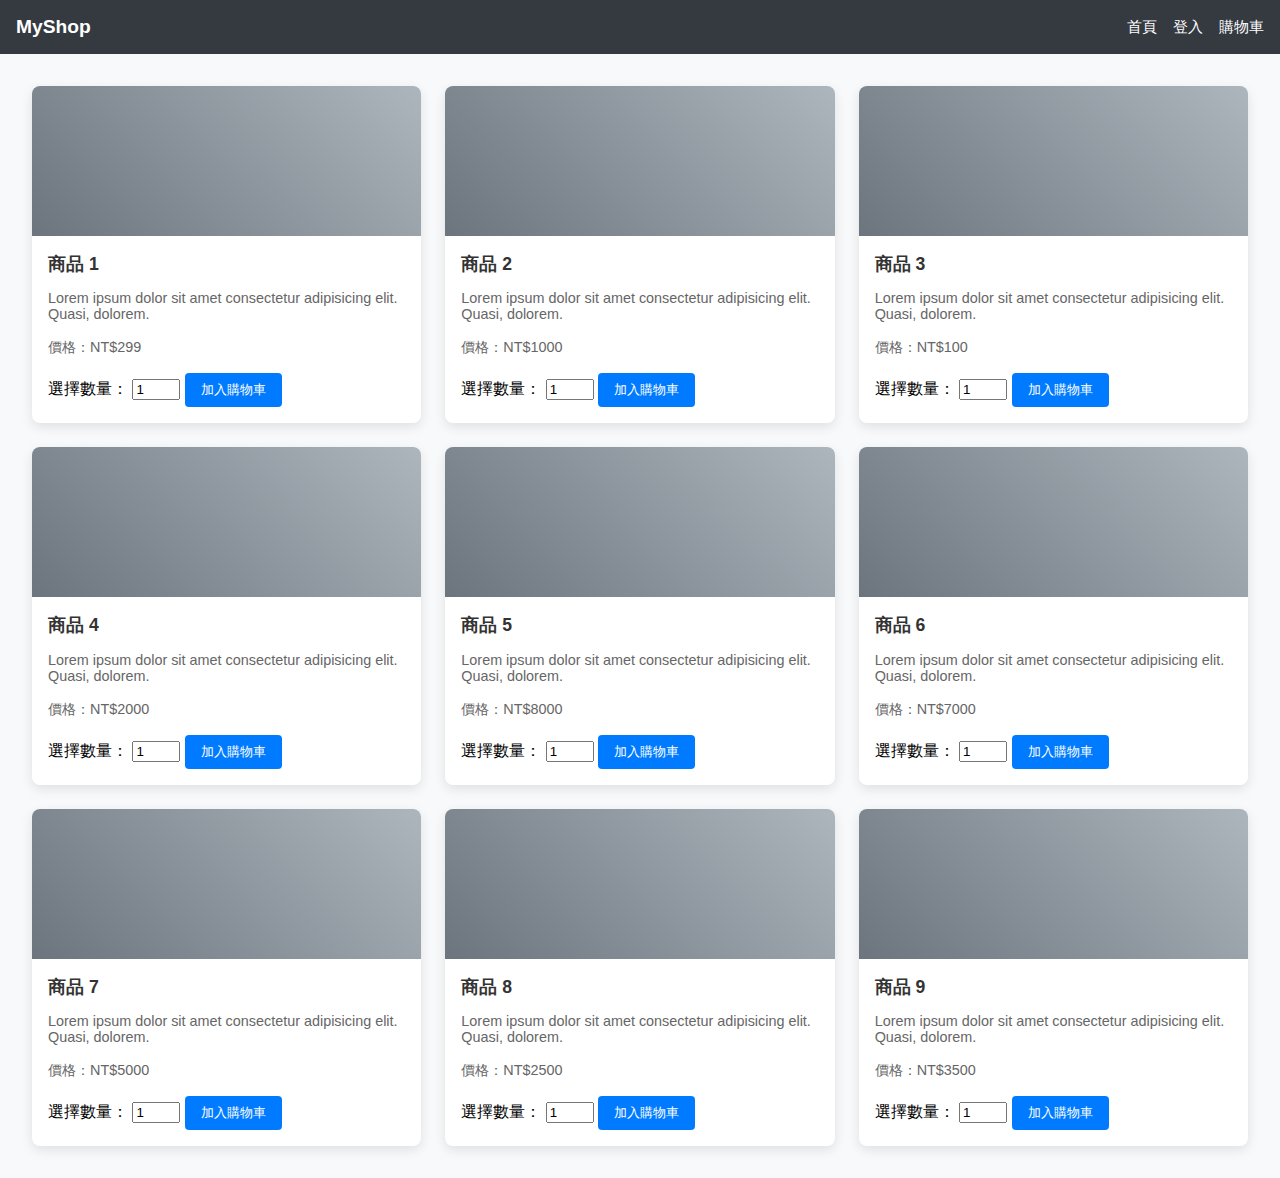
<file: web/index.html>
<!DOCTYPE html>
<html lang="en">
<head>
    <meta charset="UTF-8">
    <meta name="viewport" content="width=device-width, initial-scale=1.0">
    <title>電商首頁</title>
    <link rel="stylesheet" href="index.css">
</head>
<body>
     <nav>
    <div class="logo">MyShop</div>
    <ul>
      <li><a href="index.html">首頁</a></li>
      <li><a href="sign in.html">登入</a></li>
      <li><a href="cart.html">購物車</a></li>
    </ul>
  </nav>

  <section class="product-grid">
    <div class="product-card">
      <div class="product-image"></div>
      <div class="product-content">
        <h3>商品 1</h3>
        <p>Lorem ipsum dolor sit amet consectetur adipisicing elit. Quasi, dolorem.</p>
        <p class="price">價格：NT$299</p>
        <label for="quantity-1">選擇數量：</label>
      <input type="number" id="quantity-1" min="1" max="9" value="1" />
        <button onclick="addToCart('商品 1', 299, 'quantity-1')">加入購物車</button>
      </div>
    </div>
    <div class="product-card">
      <div class="product-image"></div>
      <div class="product-content">
        <h3>商品 2</h3>
        <p>Lorem ipsum dolor sit amet consectetur adipisicing elit. Quasi, dolorem.</p>
        <p class="price">價格：NT$1000</p>
        <label for="quantity-1">選擇數量：</label>
      <input type="number" id="quantity-2" min="1" max="9" value="1" />
        <button onclick="addToCart('商品 2', 1000, 'quantity-2' )">加入購物車</button>
      </div>
    </div>
    <div class="product-card">
      <div class="product-image"></div>
      <div class="product-content">
        <h3>商品 3</h3>
        <p>Lorem ipsum dolor sit amet consectetur adipisicing elit. Quasi, dolorem.</p>
        <p class="price">價格：NT$100</p>
        <label for="quantity-1">選擇數量：</label>
      <input type="number" id="quantity-3" min="1" max="9" value="1" />
        <button onclick="addToCart('商品 3', 100, 'quantity-3')">加入購物車</button>
      </div>
    </div>
    <div class="product-card">
      <div class="product-image"></div>
      <div class="product-content">
        <h3>商品 4</h3>
        <p>Lorem ipsum dolor sit amet consectetur adipisicing elit. Quasi, dolorem.</p>
        <p class="price">價格：NT$2000</p>
        <label for="quantity-1">選擇數量：</label>
      <input type="number" id="quantity-4" min="1" max="9" value="1" />
        <button onclick="addToCart('商品 4', 2000, 'quantity-4')">加入購物車</button>
      </div>
    </div>
    <div class="product-card">
      <div class="product-image"></div>
      <div class="product-content">
        <h3>商品 5</h3>
        <p>Lorem ipsum dolor sit amet consectetur adipisicing elit. Quasi, dolorem.</p>
        <p class="price">價格：NT$8000</p>
        <label for="quantity-1">選擇數量：</label>
      <input type="number" id="quantity-5" min="1" max="9" value="1" />
        <button onclick="addToCart('商品 5', 8000, 'quantity-5')">加入購物車</button>
      </div>
    </div>
    <div class="product-card">
      <div class="product-image"></div>
      <div class="product-content">
        <h3>商品 6</h3>
        <p>Lorem ipsum dolor sit amet consectetur adipisicing elit. Quasi, dolorem.</p>
        <p class="price">價格：NT$7000</p>
        <label for="quantity-1">選擇數量：</label>
      <input type="number" id="quantity-6" min="1" max="9" value="1" />
        <button onclick="addToCart('商品 6', 7000, 'quantity-6')">加入購物車</button>
      </div>
    </div>
    <div class="product-card">
      <div class="product-image"></div>
      <div class="product-content">
        <h3>商品 7</h3>
        <p>Lorem ipsum dolor sit amet consectetur adipisicing elit. Quasi, dolorem.</p>
        <p class="price">價格：NT$5000</p>
        <label for="quantity-1">選擇數量：</label>
      <input type="number" id="quantity-7" min="1" max="9" value="1" />
        <button onclick="addToCart('商品 7', 5000, 'quantity-7')">加入購物車</button>
      </div>
    </div>
    <div class="product-card">
      <div class="product-image"></div>
      <div class="product-content">
        <h3>商品 8</h3>
        <p>Lorem ipsum dolor sit amet consectetur adipisicing elit. Quasi, dolorem.</p>
        <p class="price">價格：NT$2500</p>
        <label for="quantity-1">選擇數量：</label>
      <input type="number" id="quantity-8" min="1" max="9" value="1" />
        <button onclick="addToCart('商品 8', 2500, 'quantity-8')">加入購物車</button>
      </div>
    </div>
    <div class="product-card">
      <div class="product-image"></div>
      <div class="product-content">
        <h3>商品 9</h3>
        <p>Lorem ipsum dolor sit amet consectetur adipisicing elit. Quasi, dolorem.</p>
        <p class="price">價格：NT$3500</p>
        <label for="quantity-1">選擇數量：</label>
      <input type="number" id="quantity-9" min="1" max="9" value="1" />
        <button onclick="addToCart('商品 9', 3500, 'quantity-9')">加入購物車</button>
      </div>
    </div>
  </section>
  
  <script src="index.js"></script>
</body>
</html>
</file>
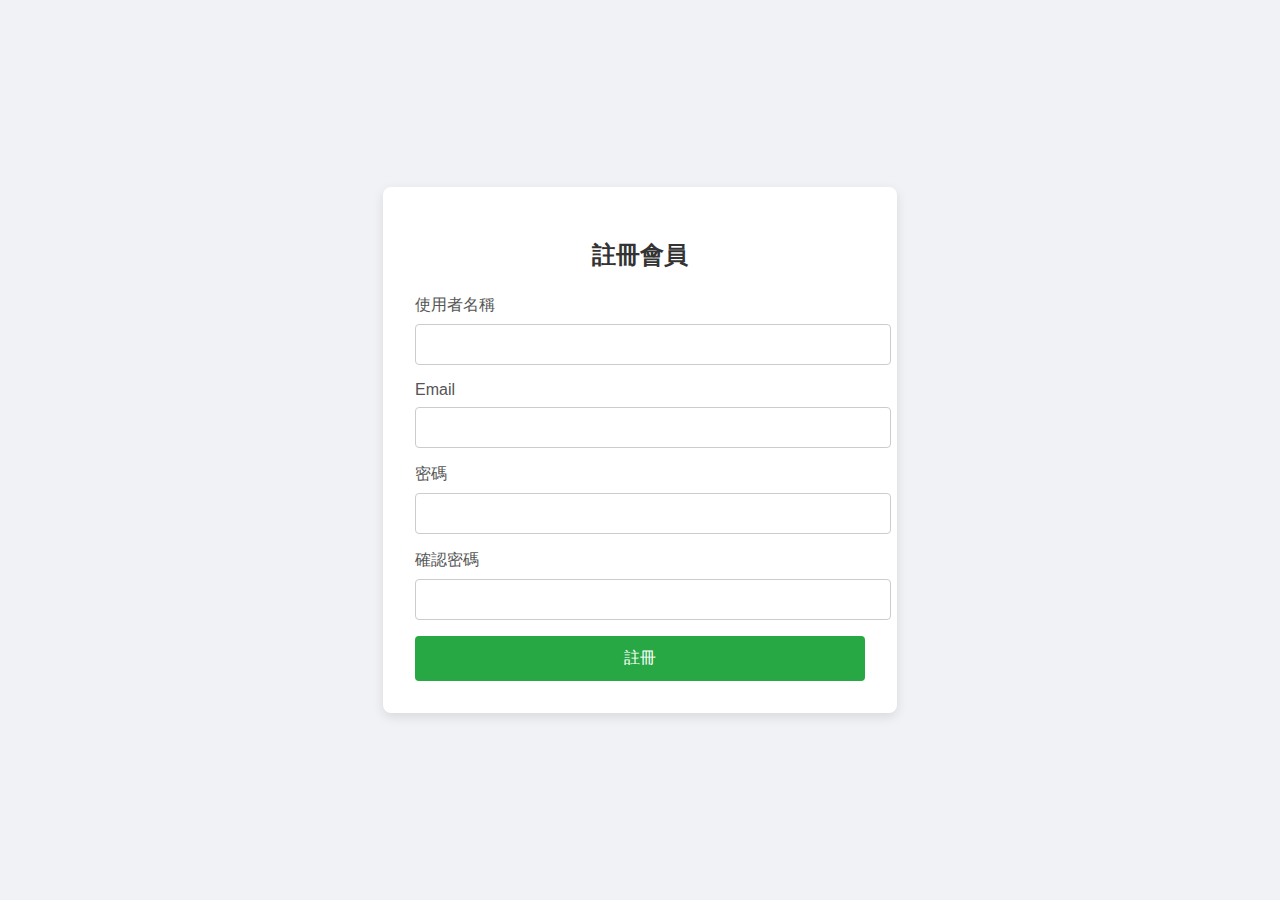
<file: web/register.html>
<!DOCTYPE html>
<html lang="zh-Hant">
<head>
  <meta charset="UTF-8" />
  <meta name="viewport" content="width=device-width, initial-scale=1.0" />
  <title>註冊</title>
  <link rel="stylesheet" href="register.css">
</head>
<body>
  <div class="register-container">
    <h2>註冊會員</h2>
    <form id="registerForm">
      <div class="form-group">
        <label for="username">使用者名稱</label>
        <input type="text" id="username" />
        <div class="error" id="usernameError"></div>
      </div>
      <div class="form-group">
        <label for="email">Email</label>
        <input type="email" id="email" />
        <div class="error" id="emailError"></div>
      </div>
      <div class="form-group">
        <label for="password">密碼</label>
        <input type="password" id="password" />
        <div class="error" id="passwordError"></div>
      </div>
      <div class="form-group">
        <label for="confirmPassword">確認密碼</label>
        <input type="password" id="confirmPassword" />
        <div class="error" id="confirmPasswordError"></div>
      </div>
      <button type="submit">註冊</button>
    </form>
  </div>

  <script src="register.js"> </script>
</body>
</html>
</file>
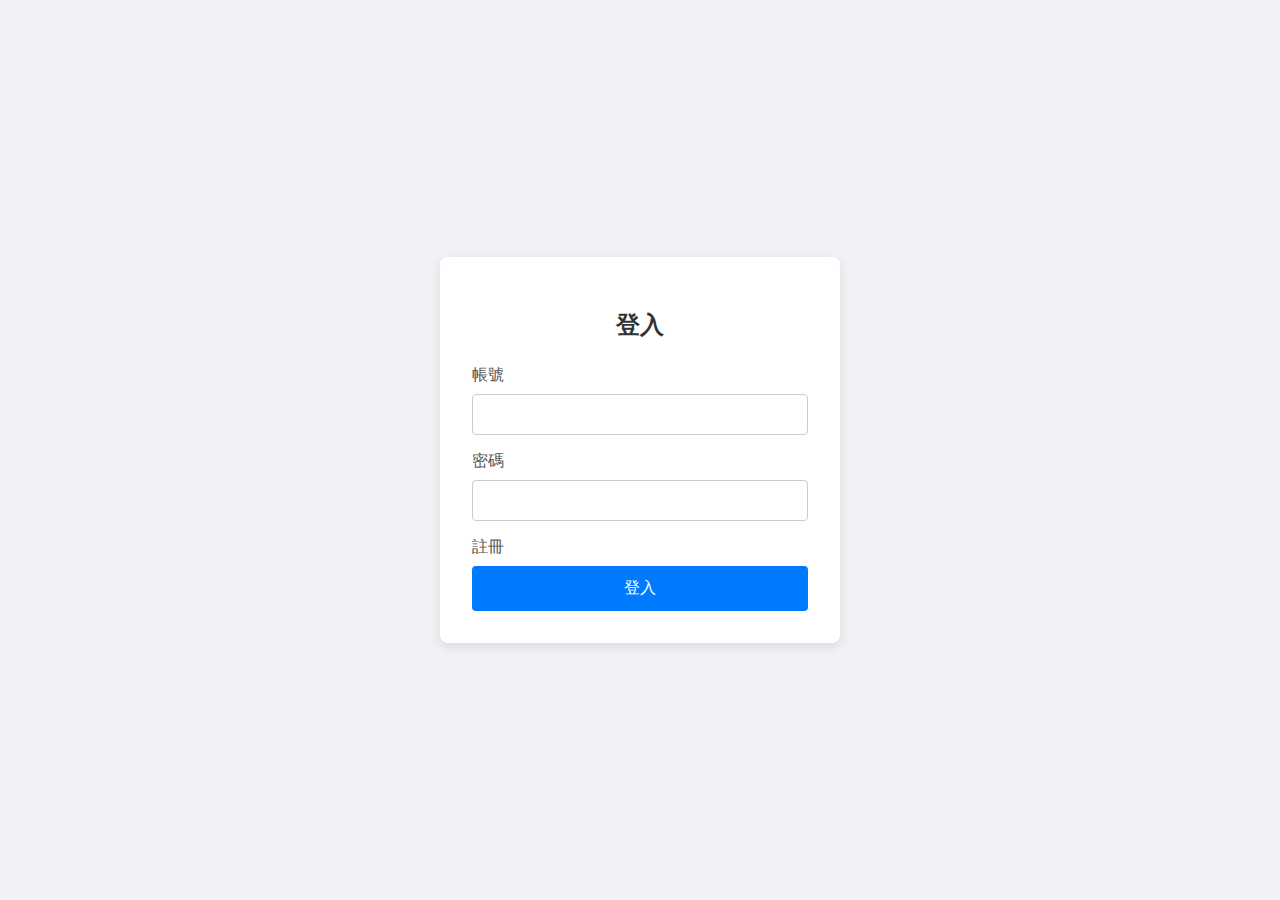
<file: web/sign in.html>
<!DOCTYPE html>
<html lang="zh-Hant">
<head>
  <meta charset="UTF-8" />
  <meta name="viewport" content="width=device-width, initial-scale=1.0" />
  <title>登入</title>
  <link rel="stylesheet" href="sign in.css" />
</head>
<body>
  <div class="login-container">
    <h2>登入</h2>
    <form id="loginForm">
      <div class="form-group">
        <label for="username">帳號</label>
        <input type="text" id="username" name="username" />
        <div class="error" id="usernameError"></div>
      </div>
      <div class="form-group">
        <label for="password">密碼</label>
        <input type="password" id="password" name="password" />
        <div class="error" id="passwordError"></div>
      </div>
      <a href="register.html">註冊</a>
      <button type="submit">登入</button>
    </form>
  </div>

  <script src="sign in.js"></script>
</body>
</html>
</file>
<file: web/index.css>
* {
      box-sizing: border-box;
      font-family: 'Segoe UI', sans-serif;
    }

    body {
      margin: 0;
      background: #f8f9fa;
    }

    nav {
      background: #343a40;
      color: white;
      padding: 1rem;
      display: flex;
      justify-content: space-between;
      align-items: center;
    }

    nav .logo {
      font-size: 1.2rem;
      font-weight: bold;
    }

    nav ul {
      list-style: none;
      display: flex;
      gap: 1rem;
      margin: 0;
      padding: 0;
    }

    nav ul li a {
      color: white;
      text-decoration: none;
      font-size: 0.95rem;
    }

    nav ul li a:hover {
      text-decoration: underline;
    }

    .product-grid {
      display: grid;
      grid-template-columns: repeat(3, 1fr);
      gap: 1.5rem;
      padding: 2rem;
    }

    .product-card {
      background: white;
      border-radius: 8px;
      box-shadow: 0 4px 12px rgba(0,0,0,0.1);
      overflow: hidden;
      display: flex;
      flex-direction: column;
    }

    .product-image {
      height: 150px;
      background: linear-gradient(45deg, #6c757d, #adb5bd);
    }

    .product-content {
      padding: 1rem;
      flex-grow: 1;
    }

    .product-content h3 {
      margin: 0 0 0.5rem;
      font-size: 1.1rem;
      color: #333;
    }

    .product-content p {
      font-size: 0.9rem;
      color: #666;
      margin-bottom: 1rem;
    }

    .product-content button {
      padding: 0.5rem 1rem;
      background: #007bff;
      color: white;
      border: none;
      border-radius: 4px;
      cursor: pointer;
    }

    .product-content button:hover {
      background: #0056b3;
    }

    @media (max-width: 1024px) {
      .product-grid {
        grid-template-columns: repeat(2, 1fr);
      }
    }

    @media (max-width: 600px) {
      .product-grid {
        grid-template-columns: 1fr;
      }

      nav {
        flex-direction: column;
        align-items: flex-start;
      }

      nav ul {
        flex-direction: column;
        gap: 0.5rem;
        margin-top: 0.5rem;
      }
    }
</file>
<file: web/register.css>
body {
      margin: 0;
      padding: 0;
      background: #f0f2f5;
      font-family: 'Segoe UI', sans-serif;
      display: flex;
      justify-content: center;
      align-items: center;
      height: 100vh;
    }

    .register-container {
      background: #fff;
      padding: 2rem;
      border-radius: 8px;
      box-shadow: 0 4px 12px rgba(0,0,0,0.1);
      width: 100%;
      max-width: 450px;
    }

    h2 {
      text-align: center;
      margin-bottom: 1.5rem;
      color: #333;
    }

    .form-group {
      margin-bottom: 1rem;
    }

    label {
      display: block;
      margin-bottom: 0.5rem;
      color: #555;
    }

    input[type="text"],
    input[type="email"],
    input[type="password"] {
      width: 100%;
      padding: 0.75rem;
      border: 1px solid #ccc;
      border-radius: 4px;
    }

    .error {
      color: red;
      font-size: 0.85rem;
      margin-top: 0.25rem;
    }

    button {
      width: 100%;
      padding: 0.75rem;
      background: #28a745;
      color: white;
      border: none;
      border-radius: 4px;
      font-size: 1rem;
      cursor: pointer;
    }

    button:hover {
      background: #218838;
    }

    @media (max-width: 480px) {
      .register-container {
        padding: 3.5rem;
      }
    }
    @media (max-width: 1024px) {
       body {
      height: 70vh;
    }
    }
</file>
<file: web/sign in.css>
* {
  box-sizing: border-box;
  font-family: 'Segoe UI', sans-serif;
}

body {
  margin: 0;
  padding: 0;
  background: #f0f2f5;
  display: flex;
  justify-content: center;
  align-items: center;
  height: 100vh;
}

.login-container {
  background: #fff;
  padding: 2rem;
  border-radius: 8px;
  box-shadow: 0 4px 12px rgba(0,0,0,0.1);
  width: 100%;
  max-width: 400px;
}

h2 {
  text-align: center;
  margin-bottom: 1.5rem;
  color: #333;
}

.form-group {
  margin-bottom: 1rem;
}

label {
  display: block;
  margin-bottom: 0.5rem;
  color: #555;
}

a {
  display: block;
  margin-bottom: 0.5rem;
  color: #555;
  text-decoration: none;
}

a:hover {
  color: #0056b3;
}

input[type="text"],
input[type="password"] {
  width: 100%;
  padding: 0.75rem;
  border: 1px solid #ccc;
  border-radius: 4px;
}

.error {
  color: red;
  font-size: 0.85rem;
  margin-top: 0.25rem;
}

button {
  width: 100%;
  padding: 0.75rem;
  background: #007bff;
  color: white;
  border: none;
  border-radius: 4px;
  font-size: 1rem;
  cursor: pointer;
}

button:hover {
  background: #0056b3;
}

@media (max-width: 480px) {
  .login-container {
    padding: 1.5rem;
  }
}

@media (max-width: 1024px) {
  body {
    height: 70vh;
  }
}
</file>
